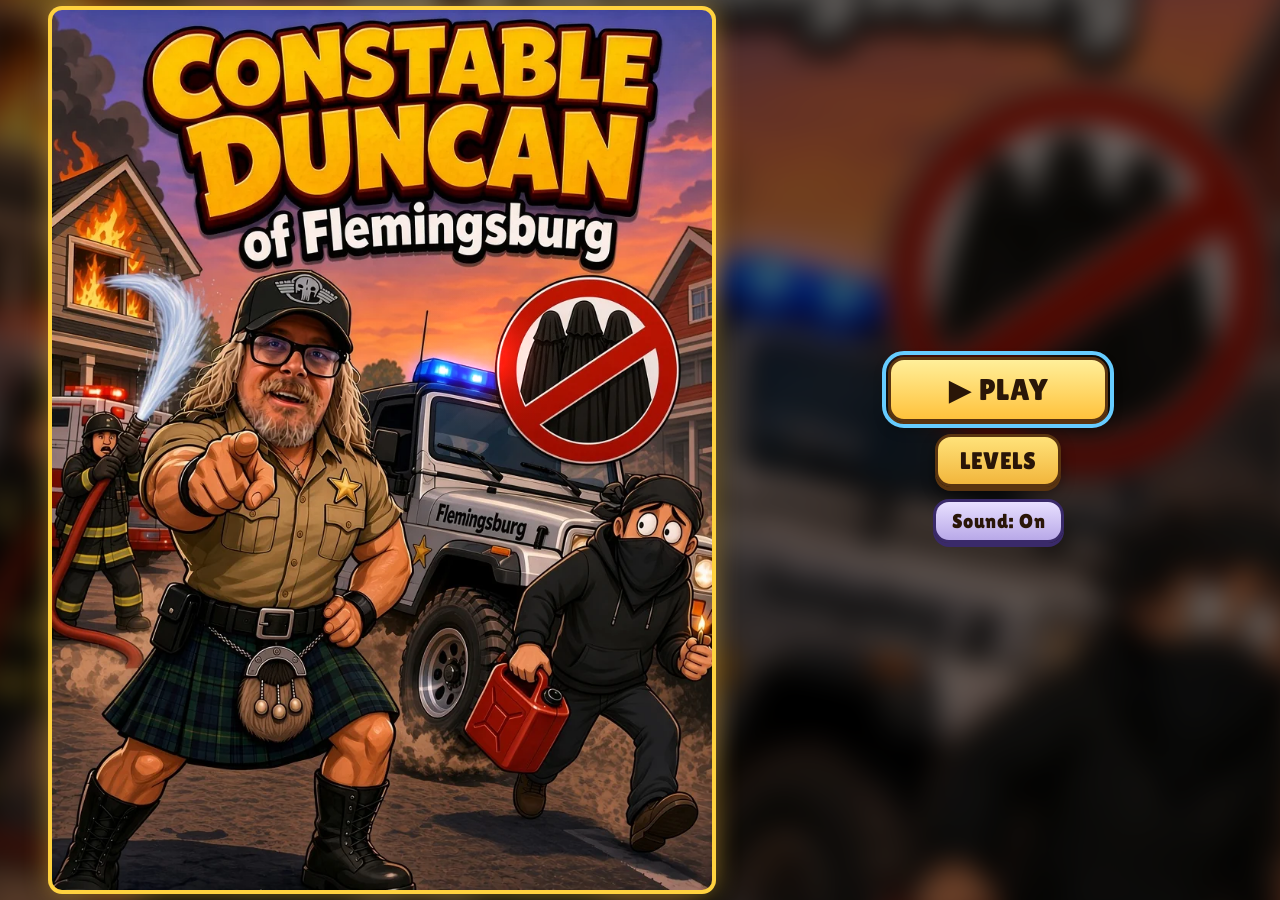
<file: index.html>
<!doctype html>
<html lang="en">
<head>
<meta charset="utf-8">
<meta name="viewport" content="width=device-width,initial-scale=1,viewport-fit=cover,user-scalable=no">
<title>Constable Duncan of Flemingsburg</title>
<meta name="theme-color" content="#2a1d3a">
<meta name="description" content="Constable Duncan keeps Flemingsburg safe from sneaky umbrellas, Antifa and commies! Bust crooks on foot, clear the road in the Jeep, fight fires, rescue flood victims by boat and more. Free to play!">
<meta property="og:title" content="Constable Duncan of Flemingsburg">
<meta property="og:description" content="Duncan keeps Flemingsburg safe from sneaky umbrellas, Antifa and commies! Bust crooks, clear the road in the Jeep and fight fires. Free to play!">
<meta property="og:image" content="https://ploug76.github.io/constable-duncan/share-v2.jpg">
<meta property="og:image:width" content="1200">
<meta property="og:image:height" content="630">
<meta property="og:url" content="https://ploug76.github.io/constable-duncan/">
<meta property="og:type" content="website">
<meta name="twitter:card" content="summary_large_image">
<meta name="twitter:title" content="Constable Duncan of Flemingsburg">
<meta name="twitter:description" content="Duncan keeps Flemingsburg safe from sneaky umbrellas, Antifa and commies! Free to play!">
<meta name="twitter:image" content="https://ploug76.github.io/constable-duncan/share-v2.jpg">
<link rel="manifest" href="manifest.json">
<link rel="icon" href="icon-192.png">
<link rel="apple-touch-icon" href="icon-192.png">
<link rel="stylesheet" href="style.css?v=3">
</head>
<body>
<canvas id="cv"></canvas>
<div id="pad" hidden><div id="swipeHint">SWIPE &amp; HOLD ANYWHERE TO MOVE<br>SWIPE UP TO JUMP</div><button id="bJump" class="big" type="button" aria-label="Jump">JUMP</button><button id="bAct" class="big" type="button" aria-label="Action">ACTION</button></div>
<div id="ui">
 <div id="loading"><div class="ldT">Constable Duncan<span>of Flemingsburg</span></div><div class="ldBar"><i id="ldFill"></i></div></div>
 <section id="title" class="screen" hidden>
  <div id="titleBtns">
   <button id="bPlay" class="big">&#9654; PLAY</button>
   <button id="bLevels">LEVELS</button>
   <button id="bSound" class="small">Sound: On</button>
  </div>
 </section>
 <section id="levels" class="screen" hidden>
  <div class="lvHead"><button id="bLvBack" class="small">&#8592; Back</button><h2>Levels</h2></div>
  <div id="lvList"></div>
 </section>
 <section id="story" class="screen" hidden>
  <div id="storyBox">
   <div class="stTop"><img id="portrait" alt=""><div id="spk"></div></div>
   <div id="txt"></div>
   <div class="row"><button id="bSkip" class="skip">Skip &#9193;</button><button id="bNext">Next &#9654;</button></div>
  </div>
 </section>
 <section id="howto" class="screen card" hidden>
  <div class="cardIn"><div id="htNum"></div><h2 id="htTitle"></h2><p id="htText"></p><div id="htKeys"></div><button id="bStart" class="big">&#9654; START</button></div>
 </section>
 <div id="hud" hidden><span id="hudLv"></span><span id="hudInfo"></span><button id="bPause" aria-label="Pause">II</button></div>
 <section id="pause" class="screen card" hidden>
  <div class="cardIn"><h2>Paused</h2><button id="bResume" class="big">Resume</button><button id="bRestart">Restart level</button><button id="bSkipLv">Skip this level</button><button id="bPLevels">Levels</button><button id="bPSound" class="small">Sound: On</button></div>
 </section>
 <section id="result" class="screen card" hidden>
  <div class="cardIn"><h2 id="rsTitle"></h2><div id="rsStars"><i>&#9733;</i><i>&#9733;</i><i>&#9733;</i></div><p id="rsText"></p><button id="bContinue" class="big">Continue &#9654;</button><button id="bRetry">&#8635; Play again</button></div>
 </section>
 <div id="toast"></div>
</div>
<script src="js/duncan-sprites.js?v=1"></script>
<script src="js/game.js?v=11"></script>
<script>;(function(){/*swup v1: check for updates on every open*/if(window.__swup)return;window.__swup=1;var S=navigator.serviceWorker;if(!S||!/^https?:$/.test(location.protocol))return;var ARC=0,BUSY=0,had=!!S.controller,inp=0,K='swup:'+location.pathname;['pointerdown','keydown','touchstart','wheel'].forEach(function(t){addEventListener(t,function(){inp=1},{capture:true,passive:true})});function chk(){try{S.getRegistration().then(function(r){if(r)r.update().catch(function(){})},function(){})}catch(e){}}addEventListener('load',function(){setTimeout(chk,800)});document.addEventListener('visibilitychange',function(){if(document.visibilityState==='visible'){if(ARC)inp=0;chk()}});addEventListener('pageshow',function(e){if(e.persisted){if(ARC)inp=0;chk()}});function pill(){if(document.getElementById('swupPill'))return;var b=document.createElement('button');b.id='swupPill';b.type='button';b.textContent='Update ready \u2013 tap to refresh';b.style.cssText='position:fixed;left:50%;top:calc(env(safe-area-inset-top,0px) + 8px);transform:translateX(-50%);z-index:2147483647;padding:8px 14px;border:0;border-radius:999px;background:#ffd23f;color:#111;font:600 14px system-ui,sans-serif;box-shadow:0 2px 10px rgba(0,0,0,.45);cursor:pointer';b.addEventListener('click',function(){location.reload()});(document.body||document.documentElement).appendChild(b)}S.addEventListener('controllerchange',function(){if(!had){had=true;return}var n=Date.now(),l=0,busy=false;try{l=+sessionStorage.getItem(K)||0}catch(e){}try{busy=!!(BUSY&&BUSY())}catch(e){}if(inp||busy||n-l<15000||document.visibilityState!=='visible'){pill();return}try{sessionStorage.setItem(K,String(n))}catch(e){}location.reload()})})();if('serviceWorker' in navigator&&location.protocol.startsWith('http'))navigator.serviceWorker.register('sw.js',{updateViaCache:'none'});</script>
</body>
</html>
</file>
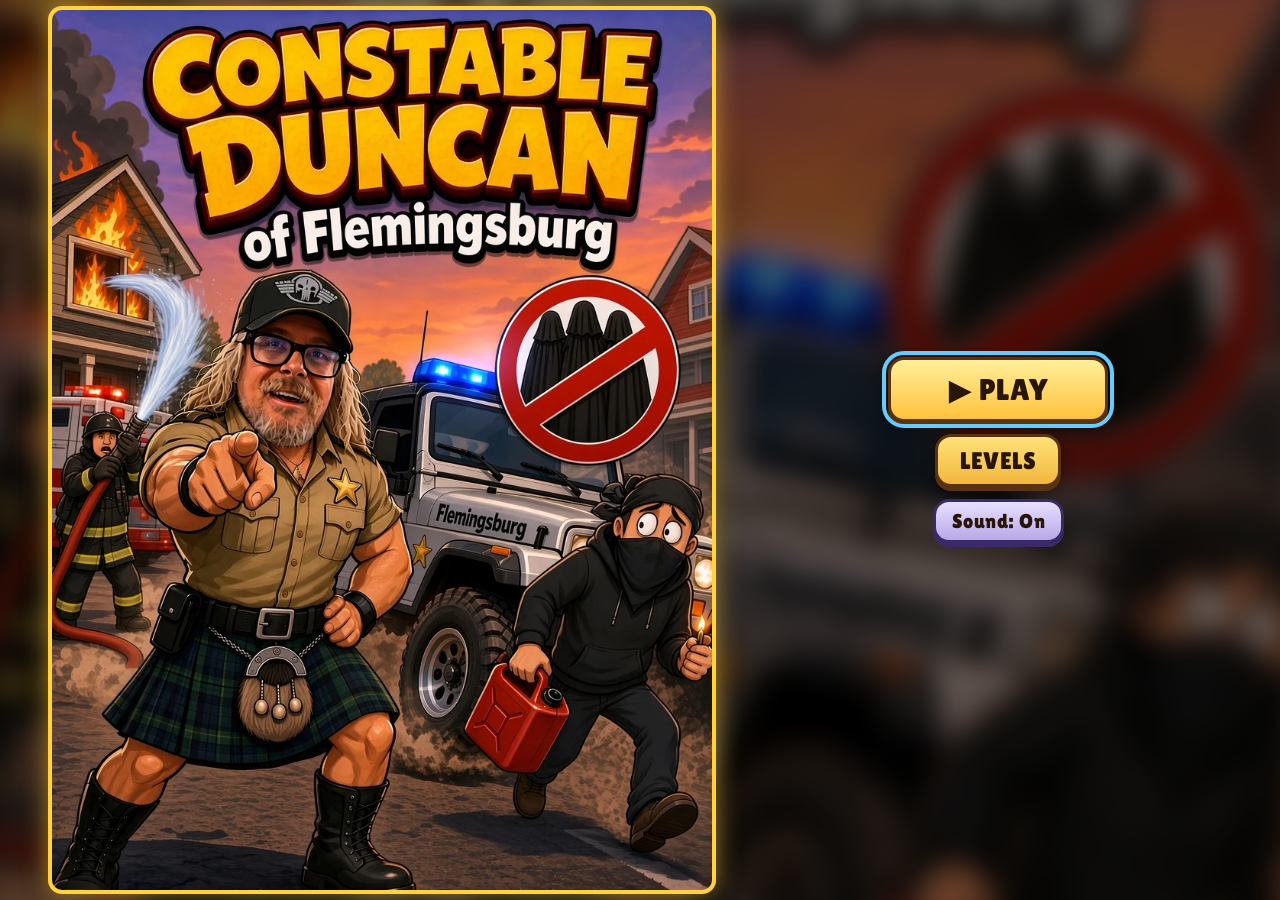
<file: crossover/index.html>
<!doctype html>
<html lang="en">
<head>
<meta charset="utf-8">
<meta name="viewport" content="width=device-width,initial-scale=1,viewport-fit=cover,user-scalable=no">
<title>Hope &amp; Constable Duncan</title>
<meta name="theme-color" content="#2a1d3a">
<meta name="description" content="Hope and Constable Duncan. The same Flemingsburg game, with Hope along for the story.">
<link rel="icon" href="../icon-192.png">
<link rel="stylesheet" href="crossover.css">
</head>
<body>
<canvas id="cv"></canvas>
<div id="pad" hidden><div id="swipeHint">SWIPE &amp; HOLD ANYWHERE TO MOVE<br>SWIPE UP TO JUMP</div><button id="bJump" class="big" type="button" aria-label="Jump">JUMP</button><button id="bAct" class="big" type="button" aria-label="Action">ACTION</button></div>
<div id="ui">
 <div id="loading"><div class="ldT">Hope &amp; Constable Duncan<span>of Flemingsburg</span></div><div class="ldBar"><i id="ldFill"></i></div></div>
 <section id="title" class="screen" hidden>
  <div id="titleBtns">
   <button id="bPlay" class="big">&#9654; PLAY</button>
   <button id="bLevels">LEVELS</button>
   <button id="bSound" class="small">Sound: On</button>
  </div>
 </section>
 <section id="levels" class="screen" hidden>
  <div class="lvHead"><button id="bLvBack" class="small">&#8592; Back</button><h2>Levels</h2></div>
  <div id="lvList"></div>
 </section>
 <section id="story" class="screen" hidden>
  <div id="storyBox">
   <div class="stTop"><img id="portrait" alt=""><div id="spk"></div></div>
   <div id="txt"></div>
   <div class="row"><button id="bSkip" class="skip">Skip &#9193;</button><button id="bNext">Next &#9654;</button></div>
  </div>
 </section>
 <section id="howto" class="screen card" hidden>
  <div class="cardIn"><div id="htNum"></div><h2 id="htTitle"></h2><p id="htText"></p><div id="htKeys"></div><button id="bStart" class="big">&#9654; START</button></div>
 </section>
 <div id="hud" hidden><span id="hudLv"></span><span id="hudInfo"></span><button id="bSwap" type="button" aria-label="Switch character">SWAP</button><button id="bPause" aria-label="Pause">II</button></div>
 <section id="pause" class="screen card" hidden>
  <div class="cardIn"><h2>Paused</h2><button id="bResume" class="big">Resume</button><button id="bSwitch" type="button">Switch character</button><button id="bRestart">Restart level</button><button id="bSkipLv">Skip this level</button><button id="bPLevels">Levels</button><button id="bPSound" class="small">Sound: On</button></div>
 </section>
 <section id="result" class="screen card" hidden>
  <div class="cardIn"><h2 id="rsTitle"></h2><div id="rsStars"><i>&#9733;</i><i>&#9733;</i><i>&#9733;</i></div><p id="rsText"></p><button id="bContinue" class="big">Continue &#9654;</button><button id="bRetry">&#8635; Play again</button></div>
 </section>
 <div id="toast"></div>
</div>
<script type="module" src="game.js"></script>
</body>
</html>
</file>
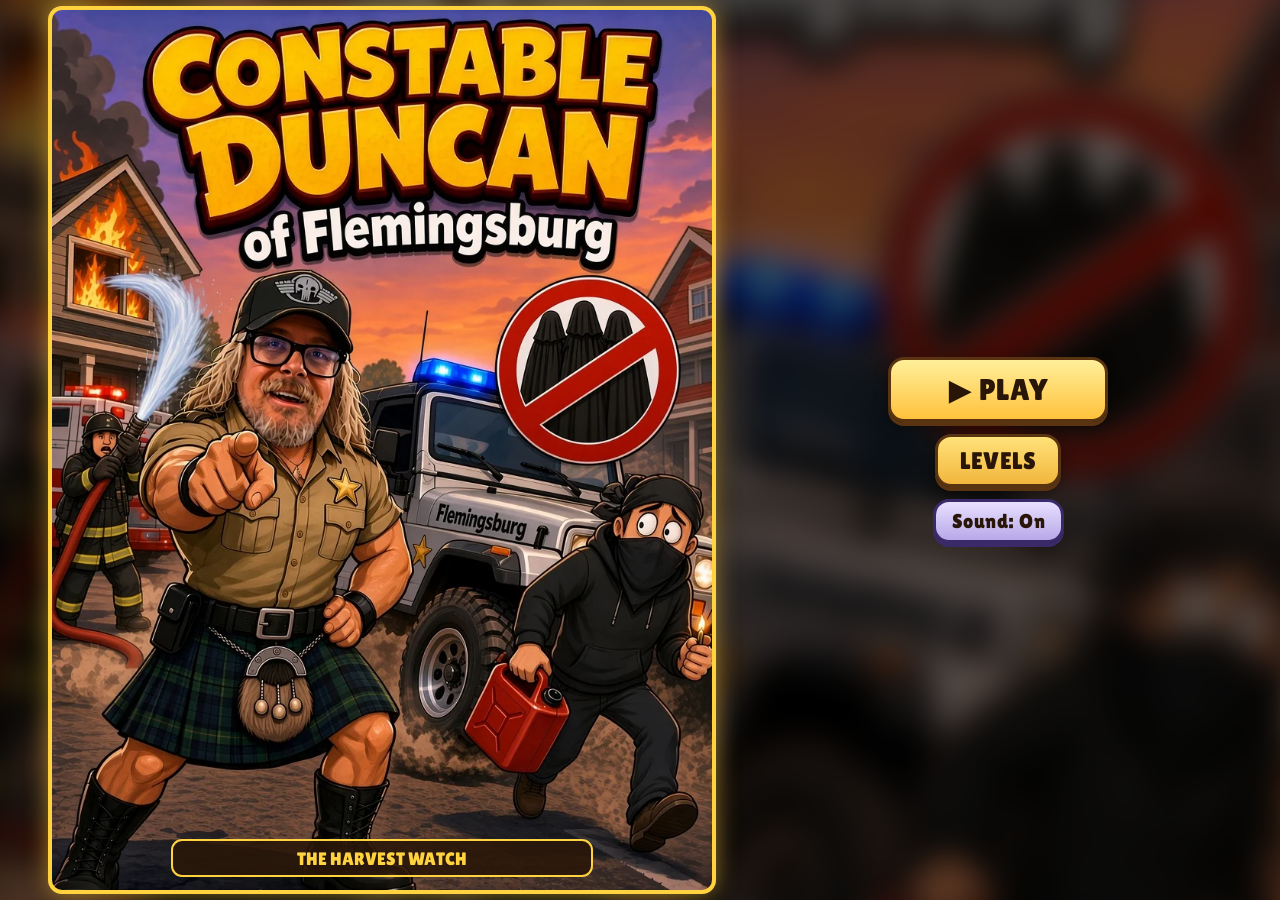
<file: harvest-watch/index.html>
<!doctype html>
<html lang="en">
<head>
<meta charset="utf-8">
<meta name="viewport" content="width=device-width,initial-scale=1,viewport-fit=cover,user-scalable=no">
<title>Constable Duncan: The Harvest Watch</title>
<meta name="theme-color" content="#2a1d3a">
<meta name="description" content="Constable Duncan: The Harvest Watch. Carry the loaves, shoo the crows, bring the lambs home, ring the supper bell, and set the table. Free to play.">
<meta property="og:title" content="Constable Duncan: The Harvest Watch">
<meta property="og:description" content="A new case for Constable Duncan. Loaves, lambs, the supper bell, and the harvest table.">
<link rel="manifest" href="manifest.json">
<link rel="icon" href="../icon-192.png">
<link rel="apple-touch-icon" href="../icon-192.png">
<link rel="stylesheet" href="style.css?v=1">
</head>
<body>
<canvas id="cv"></canvas>
<div id="pad" hidden><div id="swipeHint">SWIPE &amp; HOLD ANYWHERE TO MOVE<br>SWIPE UP TO JUMP</div><button id="bJump" class="big" type="button" aria-label="Jump">JUMP</button><button id="bAct" class="big" type="button" aria-label="Action">ACTION</button></div>
<div id="ui">
 <div id="loading"><div class="ldT">Constable Duncan<span>The Harvest Watch</span></div><div class="ldBar"><i id="ldFill"></i></div></div>
 <section id="title" class="screen" hidden>
  <div id="titleBtns">
   <button id="bPlay" class="big">&#9654; PLAY</button>
   <button id="bLevels">LEVELS</button>
   <button id="bSound" class="small">Sound: On</button>
   <p id="bestLine" hidden></p>
  </div>
 </section>
 <section id="levels" class="screen" hidden>
  <div class="lvHead"><button id="bLvBack" class="small">&#8592; Back</button><h2>Levels</h2></div>
  <div id="lvList"></div>
 </section>
 <section id="story" class="screen" hidden>
  <div id="storyBox">
   <div class="stTop"><img id="portrait" alt=""><div id="spk"></div></div>
   <div id="txt"></div>
   <div class="row"><button id="bSkip" class="skip">Skip &#9193;</button><button id="bNext">Next &#9654;</button></div>
  </div>
 </section>
 <section id="howto" class="screen card" hidden>
  <div class="cardIn"><div id="htNum"></div><h2 id="htTitle"></h2><p id="htText"></p><div id="htKeys"></div><button id="bStart" class="big">&#9654; START</button></div>
 </section>
 <div id="hud" hidden><span id="hudLv"></span><span id="hudInfo"></span><button id="bPause" aria-label="Pause">II</button></div>
 <section id="pause" class="screen card" hidden>
  <div class="cardIn"><h2>Paused</h2><button id="bResume" class="big">Resume</button><button id="bRestart">Restart level</button><button id="bSkipLv">Skip this level</button><button id="bPLevels">Levels</button><button id="bPSound" class="small">Sound: On</button></div>
 </section>
 <section id="result" class="screen card" hidden>
  <div class="cardIn"><h2 id="rsTitle"></h2><div id="rsStars"><i>&#9733;</i><i>&#9733;</i><i>&#9733;</i></div><p id="rsText"></p><ol id="rsBoard" hidden></ol><button id="bContinue" class="big">Continue &#9654;</button><button id="bRetry">&#8635; Play again</button></div>
 </section>
 <div id="toast"></div>
</div>
<script src="js/logic.js?v=1"></script>
<script src="js/game.js?v=1"></script>
<script>;(function(){if(window.__swup)return;window.__swup=1;var S=navigator.serviceWorker;if(!S||!/^https?:$/.test(location.protocol))return;var ARC=0,BUSY=0,had=!!S.controller,inp=0,K='swup:'+location.pathname;['pointerdown','keydown','touchstart','wheel'].forEach(function(t){addEventListener(t,function(){inp=1},{capture:true,passive:true})});function chk(){try{S.getRegistration().then(function(r){if(r)r.update().catch(function(){})},function(){})}catch(e){}}addEventListener('load',function(){setTimeout(chk,800)});document.addEventListener('visibilitychange',function(){if(document.visibilityState==='visible'){if(ARC)inp=0;chk()}});addEventListener('pageshow',function(e){if(e.persisted){if(ARC)inp=0;chk()}});function pill(){if(document.getElementById('swupPill'))return;var b=document.createElement('button');b.id='swupPill';b.type='button';b.textContent='Update ready \u2013 tap to refresh';b.style.cssText='position:fixed;left:50%;top:calc(env(safe-area-inset-top,0px) + 8px);transform:translateX(-50%);z-index:2147483647;padding:8px 14px;border:0;border-radius:999px;background:#ffd23f;color:#111;font:600 14px system-ui,sans-serif;box-shadow:0 2px 10px rgba(0,0,0,.45);cursor:pointer';b.addEventListener('click',function(){location.reload()});(document.body||document.documentElement).appendChild(b)}S.addEventListener('controllerchange',function(){if(!had){had=true;return}var n=Date.now(),l=0,busy=false;try{l=+sessionStorage.getItem(K)||0}catch(e){}try{busy=!!(BUSY&&BUSY())}catch(e){}if(inp||busy||n-l<15000||document.visibilityState!=='visible'){pill();return}try{sessionStorage.setItem(K,String(n))}catch(e){}location.reload()})})();if('serviceWorker' in navigator&&location.protocol.startsWith('http'))navigator.serviceWorker.register('sw.js',{updateViaCache:'none'});</script>
</body>
</html>
</file>
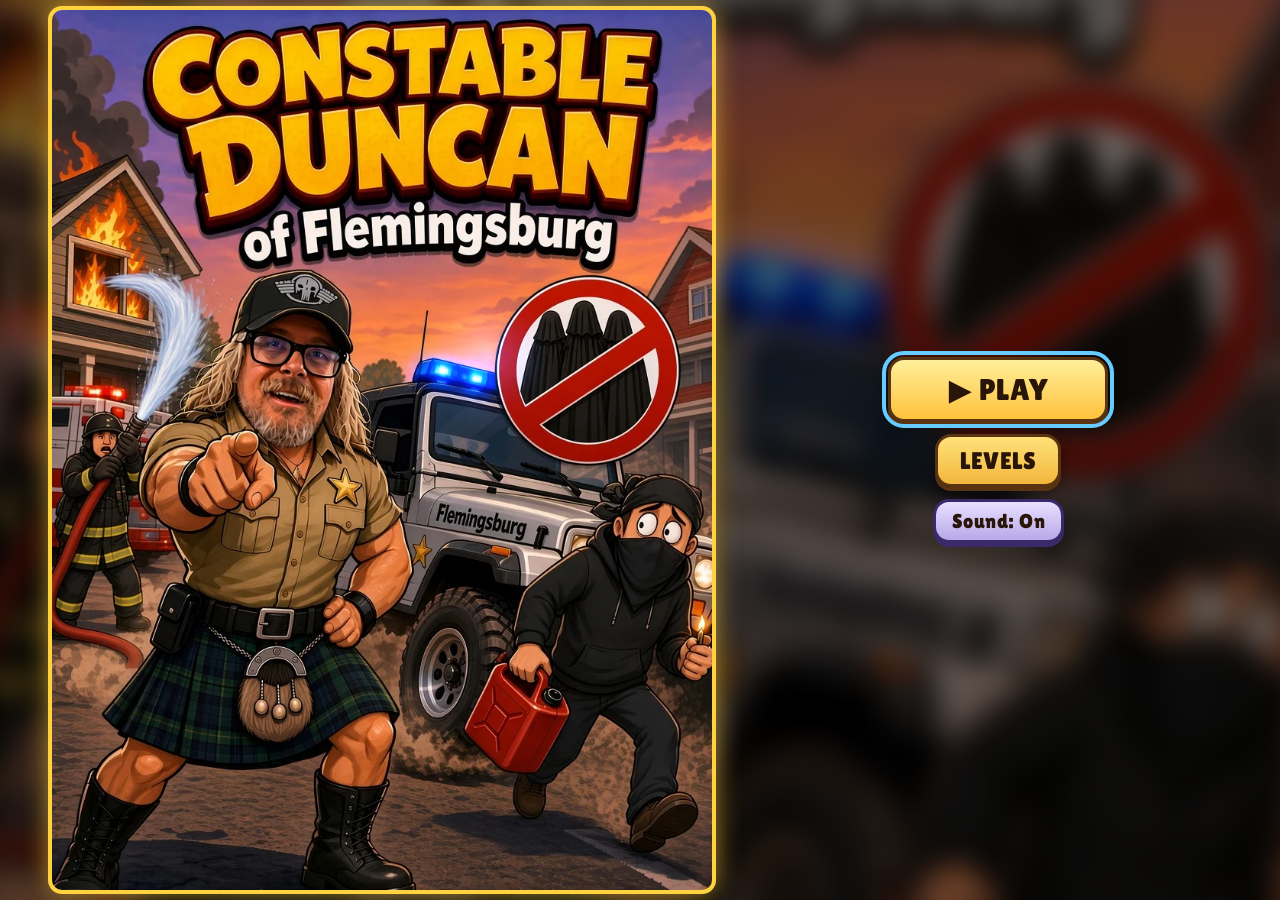
<file: hopes-angels/index.html>
<!doctype html>
<html lang="en">
<head>
<meta charset="utf-8">
<meta name="viewport" content="width=device-width,initial-scale=1,viewport-fit=cover,user-scalable=no">
<title>Constable Duncan &amp; Hope's Angels</title>
<meta name="theme-color" content="#2a1d3a">
<meta name="description" content="Constable Duncan and Hope's angels light the lane through Flemingsburg. Swap heroes. Each angel has her own gift.">
<link rel="icon" href="../icon-192.png">
<link rel="apple-touch-icon" href="../icon-192.png">
<link rel="stylesheet" href="style.css">
</head>
<body>
<canvas id="cv"></canvas>
<div id="pad" hidden><div id="swipeHint">SWIPE &amp; HOLD ANYWHERE TO MOVE<br>SWIPE UP TO JUMP</div><button id="bJump" class="big" type="button" aria-label="Jump">JUMP</button><button id="bAct" class="big" type="button" aria-label="Power">ACTION</button></div>
<div id="ui">
 <div id="loading"><div class="ldT">Constable Duncan<span>&amp; Hope's Angels</span></div><div class="ldBar"><i id="ldFill"></i></div></div>
 <section id="title" class="screen" hidden>
  <div id="titleBtns">
   <button id="bPlay" class="big">&#9654; PLAY</button>
   <button id="bLevels">LEVELS</button>
   <button id="bSound" class="small">Sound: On</button>
  </div>
 </section>
 <section id="levels" class="screen" hidden>
  <div class="lvHead"><button id="bLvBack" class="small">&#8592; Back</button><h2>Levels</h2></div>
  <div id="lvList"></div>
 </section>
 <section id="story" class="screen" hidden>
  <div id="storyBox">
   <div class="stTop"><img id="portrait" alt=""><div id="spk"></div></div>
   <div id="txt"></div>
   <div class="row"><button id="bSkip" class="skip">Skip &#9193;</button><button id="bNext">Next &#9654;</button></div>
  </div>
 </section>
 <section id="howto" class="screen card" hidden>
  <div class="cardIn"><div id="htNum"></div><h2 id="htTitle"></h2><p id="htText"></p><div id="htKeys"></div><button id="bStart" class="big">&#9654; START</button></div>
 </section>
 <div id="hud" hidden><span id="hudLv"></span><button id="bSwap" type="button" aria-label="Swap hero">SWAP</button><span id="hudInfo"></span><button id="bPause" aria-label="Pause">II</button></div>
 <section id="pause" class="screen card" hidden>
  <div class="cardIn"><h2>Paused</h2><button id="bResume" class="big">Resume</button><button id="bRestart">Restart level</button><button id="bSkipLv">Skip this level</button><button id="bPLevels">Levels</button><button id="bPSound" class="small">Sound: On</button></div>
 </section>
 <section id="result" class="screen card" hidden>
  <div class="cardIn"><h2 id="rsTitle"></h2><div id="rsStars"><i>&#9733;</i><i>&#9733;</i><i>&#9733;</i></div><p id="rsText"></p><button id="bContinue" class="big">Continue &#9654;</button><button id="bRetry">&#8635; Play again</button></div>
 </section>
 <div id="toast"></div>
</div>
<script src="js/game.js?v=2"></script>
</body>
</html>
</file>
<file: style.css>
@font-face{font-family:Lilita;src:url(fonts/lilita.woff2) format('woff2');font-display:swap}
*{box-sizing:border-box;-webkit-tap-highlight-color:transparent}
html,body{margin:0;height:100%;overflow:hidden;background:#1b1226;color:#fff;font-family:Lilita,system-ui,sans-serif;touch-action:none;user-select:none;-webkit-user-select:none;overscroll-behavior:none}
#cv{position:fixed;left:0;top:0;width:100vw;height:100vh;display:block}
#ui{position:fixed;inset:0;pointer-events:none}
#ui>*{pointer-events:auto}
#ui [hidden]{display:none!important}
button{font-family:Lilita,system-ui,sans-serif;font-size:24px;color:#2a1608;background:linear-gradient(#ffe27a,#f2b63c);border:3px solid #5a3410;border-radius:16px;padding:10px 22px;min-height:52px;box-shadow:0 4px 0 #5a3410,0 6px 14px rgba(0,0,0,.4);cursor:pointer;letter-spacing:.5px}
button:active{transform:translateY(3px);box-shadow:0 1px 0 #5a3410}
button:focus-visible{outline:4px solid #6cf;outline-offset:2px}
button.big{font-size:30px;padding:12px 30px;background:linear-gradient(#ffef9a,#ffc23c)}
button.small{font-size:20px;min-height:44px;padding:6px 16px;background:linear-gradient(#e8e0ff,#b8a8e8);border-color:#3a2a6a;box-shadow:0 4px 0 #3a2a6a}
button.skip{background:linear-gradient(#ff8a7a,#e0453a);color:#fff;border-color:#6a1410;box-shadow:0 4px 0 #6a1410;text-shadow:0 2px 0 #6a1410}
.screen{position:fixed;inset:0}
#loading{position:fixed;inset:0;display:flex;flex-direction:column;align-items:center;justify-content:center;gap:18px;background:#1b1226}
.ldT{font-size:34px;color:#ffd23f;text-align:center;text-shadow:0 3px 0 #6a3a10}
.ldT span{display:block;font-size:22px;color:#fff}
.ldBar{width:240px;height:14px;border-radius:8px;background:#3a2a4a;overflow:hidden}
.ldBar i{display:block;height:100%;width:0;background:linear-gradient(90deg,#ffd23f,#ff7a3a)}
#title{pointer-events:none}
#titleBtns{position:fixed;pointer-events:auto;display:flex;flex-direction:column;align-items:center;gap:12px}
body.port #titleBtns{left:0;right:0;bottom:calc(env(safe-area-inset-bottom,0px) + 26px)}
body.land #titleBtns{right:calc(env(safe-area-inset-right,0px) + 4%);top:50%;transform:translateY(-50%);width:36%}
#titleBtns button.big{min-width:220px}
#levels{background:rgba(20,12,30,.86);display:flex;flex-direction:column;padding:calc(env(safe-area-inset-top,0px) + 10px) 12px 12px;overflow-y:auto}
.lvHead{display:flex;align-items:center;gap:14px;margin-bottom:10px}
.lvHead h2{margin:0;font-size:32px;color:#ffd23f;text-shadow:0 3px 0 #6a3a10;font-weight:400}
#lvList{display:grid;grid-template-columns:repeat(auto-fill,minmax(180px,1fr));gap:10px}
#lvList button{font-size:20px;text-align:left;padding:8px 12px;min-height:64px;line-height:1.15;background:linear-gradient(#fff4d0,#f0c870)}
#lvList button small{display:block;font-size:16px;color:#7a4a10}
#lvList button .st{color:#c88a00;font-size:18px}
#storyBox{position:fixed;left:50%;transform:translateX(-50%);width:min(94vw,640px);background:rgba(25,15,35,.92);border:3px solid #ffd23f;border-radius:18px;padding:12px 14px;box-shadow:0 8px 30px rgba(0,0,0,.6)}
body.port #storyBox{bottom:calc(env(safe-area-inset-bottom,0px) + 16px)}
body.land #storyBox{bottom:10px;width:min(70vw,640px)}
.stTop{display:flex;align-items:center;gap:10px}
#portrait{width:58px;height:58px;border-radius:50%;border:3px solid #ffd23f;object-fit:cover;background:#222}
#spk{font-size:24px;color:#ffd23f}
#txt{font-family:system-ui,sans-serif;font-weight:700;font-size:20px;line-height:1.3;margin:8px 2px 10px;min-height:52px}
.row{display:flex;justify-content:space-between;gap:10px}
.card{display:flex;align-items:center;justify-content:center;background:rgba(15,8,25,.55)}
.cardIn{width:min(92vw,520px);max-height:94vh;overflow-y:auto;background:linear-gradient(#3a2850,#22162e);border:3px solid #ffd23f;border-radius:20px;padding:14px 16px;text-align:center;display:flex;flex-direction:column;align-items:center;gap:10px;box-shadow:0 10px 40px rgba(0,0,0,.6)}
.cardIn h2{margin:0;font-size:30px;color:#ffd23f;font-weight:400;text-shadow:0 3px 0 #6a3a10;line-height:1.1}
.cardIn p{margin:0;font-family:system-ui,sans-serif;font-weight:700;font-size:19px;line-height:1.3}
#htNum{font-size:18px;color:#d8c8ff}
#htKeys{display:flex;flex-direction:column;gap:5px;font-family:system-ui,sans-serif;font-size:16px;font-weight:600;color:#e8e0ff;text-align:left}
#htKeys b{color:#ffd23f}
body.land .cardIn{gap:6px;padding:10px 14px}
body.land .cardIn h2{font-size:26px}
body.land .cardIn p{font-size:17px}
body.land #htKeys{font-size:15px}
#hud{position:fixed;left:0;right:0;top:0;padding:calc(env(safe-area-inset-top,0px) + 6px) 10px 0;display:flex;align-items:center;gap:10px;pointer-events:none;text-shadow:0 2px 0 #000,0 0 6px #000}
#hud span{font-size:22px}
#hudLv{color:#ffd23f}
#hudInfo{flex:1;text-align:right}
#bPause{pointer-events:auto;min-height:44px;width:48px;padding:0;font-size:22px}
#rsStars{font-size:44px;letter-spacing:6px}
#rsStars i{font-style:normal;color:#4a3a5a}
#rsStars i.on{color:#ffd23f;text-shadow:0 0 12px #ffb000}
#toast{position:fixed;left:50%;top:22%;transform:translate(-50%,-50%);font-size:34px;color:#ffd23f;text-shadow:0 3px 0 #6a1a10,0 0 10px #000;pointer-events:none;opacity:0;transition:opacity .25s;white-space:nowrap}
#toast.on{opacity:1}
/* touch pad: copied from Jimothy Timothy and the Hair Mob / Kelly's Giraffe Getaway Vol 2 */
#pad{position:fixed;left:0;right:0;z-index:4;touch-action:none;pointer-events:none}
#pad[hidden]{display:none}
body.padmode #pad{pointer-events:auto;background:radial-gradient(ellipse at 50% 0%,rgba(255,210,63,.14),transparent 70%),linear-gradient(#2a1d3a,#140c1e);border-top:3px solid #ffd23f}
#pad .big{font-weight:900;border-color:#fff;position:absolute;pointer-events:auto;border-radius:50%;font:20px Lilita,system-ui,sans-serif;letter-spacing:1px;color:#fff;border:3px solid #ffffffbb;text-shadow:-2px -2px 0 #000,2px -2px 0 #000,-2px 2px 0 #000,2px 2px 0 #000,0 2px 0 #000,0 -2px 0 #000,2px 0 0 #000,-2px 0 0 #000;touch-action:none;opacity:.92;padding:0;min-height:0;display:flex;align-items:center;justify-content:center;line-height:1}
#bAct{background:radial-gradient(circle at 35% 30%,#d8ffd0,#38b040 55%,#0a5a12);box-shadow:0 0 18px #50d06099,inset 0 -6px 12px #0006;font-size:18px!important}
#bJump{background:radial-gradient(circle at 35% 30%,#ffe0b0,#ff8a1a 55%,#a03a00);box-shadow:0 0 22px #ff9a3a99,inset 0 -6px 12px #0006;font-size:25px!important}
#pad .big.on{transform:scale(.92);filter:brightness(1.3)}
#pad .big.dim{opacity:.35;filter:grayscale(.8)}
body.land #pad .big{opacity:.8}
#swipeHint{position:absolute;font:15px Lilita,system-ui,sans-serif;letter-spacing:1px;color:#ffe8c0cc;text-shadow:0 1px 3px #000;line-height:1.5;pointer-events:none}
</file>
<file: crossover/crossover.css>
@font-face{font-family:Lilita;src:url(../fonts/lilita.woff2) format('woff2');font-display:swap}
*{box-sizing:border-box;-webkit-tap-highlight-color:transparent}
html,body{margin:0;height:100%;overflow:hidden;background:#1b1226;color:#fff;font-family:Lilita,system-ui,sans-serif;touch-action:none;user-select:none;-webkit-user-select:none;overscroll-behavior:none}
#cv{position:fixed;left:0;top:0;width:100vw;height:100vh;display:block}
#ui{position:fixed;inset:0;pointer-events:none}
#ui>*{pointer-events:auto}
#ui [hidden]{display:none!important}
button{font-family:Lilita,system-ui,sans-serif;font-size:24px;color:#2a1608;background:linear-gradient(#ffe27a,#f2b63c);border:3px solid #5a3410;border-radius:16px;padding:10px 22px;min-height:52px;box-shadow:0 4px 0 #5a3410,0 6px 14px rgba(0,0,0,.4);cursor:pointer;letter-spacing:.5px}
button:active{transform:translateY(3px);box-shadow:0 1px 0 #5a3410}
button:focus-visible{outline:4px solid #6cf;outline-offset:2px}
button.big{font-size:30px;padding:12px 30px;background:linear-gradient(#ffef9a,#ffc23c)}
button.small{font-size:20px;min-height:44px;padding:6px 16px;background:linear-gradient(#e8e0ff,#b8a8e8);border-color:#3a2a6a;box-shadow:0 4px 0 #3a2a6a}
button.skip{background:linear-gradient(#ff8a7a,#e0453a);color:#fff;border-color:#6a1410;box-shadow:0 4px 0 #6a1410;text-shadow:0 2px 0 #6a1410}
.screen{position:fixed;inset:0}
#loading{position:fixed;inset:0;display:flex;flex-direction:column;align-items:center;justify-content:center;gap:18px;background:#1b1226}
.ldT{font-size:34px;color:#ffd23f;text-align:center;text-shadow:0 3px 0 #6a3a10}
.ldT span{display:block;font-size:22px;color:#fff}
.ldBar{width:240px;height:14px;border-radius:8px;background:#3a2a4a;overflow:hidden}
.ldBar i{display:block;height:100%;width:0;background:linear-gradient(90deg,#ffd23f,#ff7a3a)}
#title{pointer-events:none}
#titleBtns{position:fixed;pointer-events:auto;display:flex;flex-direction:column;align-items:center;gap:12px}
body.port #titleBtns{left:0;right:0;bottom:calc(env(safe-area-inset-bottom,0px) + 26px)}
body.land #titleBtns{right:calc(env(safe-area-inset-right,0px) + 4%);top:50%;transform:translateY(-50%);width:36%}
#titleBtns button.big{min-width:220px}
#levels{background:rgba(20,12,30,.86);display:flex;flex-direction:column;padding:calc(env(safe-area-inset-top,0px) + 10px) 12px 12px;overflow-y:auto}
.lvHead{display:flex;align-items:center;gap:14px;margin-bottom:10px}
.lvHead h2{margin:0;font-size:32px;color:#ffd23f;text-shadow:0 3px 0 #6a3a10;font-weight:400}
#lvList{display:grid;grid-template-columns:repeat(auto-fill,minmax(180px,1fr));gap:10px}
#lvList button{font-size:20px;text-align:left;padding:8px 12px;min-height:64px;line-height:1.15;background:linear-gradient(#fff4d0,#f0c870)}
#lvList button small{display:block;font-size:16px;color:#7a4a10}
#lvList button .st{color:#c88a00;font-size:18px}
#storyBox{position:fixed;left:50%;transform:translateX(-50%);width:min(94vw,640px);background:rgba(25,15,35,.92);border:3px solid #ffd23f;border-radius:18px;padding:12px 14px;box-shadow:0 8px 30px rgba(0,0,0,.6)}
body.port #storyBox{bottom:calc(env(safe-area-inset-bottom,0px) + 16px)}
body.land #storyBox{bottom:10px;width:min(70vw,640px)}
.stTop{display:flex;align-items:center;gap:10px}
#portrait{width:58px;height:58px;border-radius:50%;border:3px solid #ffd23f;object-fit:cover;background:#222}
#spk{font-size:24px;color:#ffd23f}
#txt{font-family:system-ui,sans-serif;font-weight:700;font-size:20px;line-height:1.3;margin:8px 2px 10px;min-height:52px}
.row{display:flex;justify-content:space-between;gap:10px}
.card{display:flex;align-items:center;justify-content:center;background:rgba(15,8,25,.55)}
.cardIn{width:min(92vw,520px);max-height:94vh;overflow-y:auto;background:linear-gradient(#3a2850,#22162e);border:3px solid #ffd23f;border-radius:20px;padding:14px 16px;text-align:center;display:flex;flex-direction:column;align-items:center;gap:10px;box-shadow:0 10px 40px rgba(0,0,0,.6)}
.cardIn h2{margin:0;font-size:30px;color:#ffd23f;font-weight:400;text-shadow:0 3px 0 #6a3a10;line-height:1.1}
.cardIn p{margin:0;font-family:system-ui,sans-serif;font-weight:700;font-size:19px;line-height:1.3}
#htNum{font-size:18px;color:#d8c8ff}
#htKeys{display:flex;flex-direction:column;gap:5px;font-family:system-ui,sans-serif;font-size:16px;font-weight:600;color:#e8e0ff;text-align:left}
#htKeys b{color:#ffd23f}
body.land .cardIn{gap:6px;padding:10px 14px}
body.land .cardIn h2{font-size:26px}
body.land .cardIn p{font-size:17px}
body.land #htKeys{font-size:15px}
#hud{position:fixed;left:0;right:0;top:0;padding:calc(env(safe-area-inset-top,0px) + 6px) 10px 0;display:flex;align-items:center;gap:8px;pointer-events:none;text-shadow:0 2px 0 #000,0 0 6px #000;flex-wrap:nowrap}
#hud span{font-size:18px}
#hudInfo{white-space:nowrap}
#hudLv{color:#ffd23f}
#hudInfo{flex:1;text-align:right}
#bPause{pointer-events:auto;min-height:44px;width:48px;padding:0;font-size:22px}
#bSwap{pointer-events:auto;min-height:44px;padding:0 8px;font-size:15px;background:linear-gradient(#e8e0ff,#b8a8e8);border-color:#3a2a6a;box-shadow:0 4px 0 #3a2a6a}
#rsStars{font-size:44px;letter-spacing:6px}
#rsStars i{font-style:normal;color:#4a3a5a}
#rsStars i.on{color:#ffd23f;text-shadow:0 0 12px #ffb000}
#toast{position:fixed;left:50%;top:22%;transform:translate(-50%,-50%);font-size:34px;color:#ffd23f;text-shadow:0 3px 0 #6a1a10,0 0 10px #000;pointer-events:none;opacity:0;transition:opacity .25s;white-space:nowrap}
#toast.on{opacity:1}
/* touch pad: copied from Jimothy Timothy and the Hair Mob / Kelly's Giraffe Getaway Vol 2 */
#pad{position:fixed;left:0;right:0;z-index:4;touch-action:none;pointer-events:none}
#pad[hidden]{display:none}
body.padmode #pad{pointer-events:auto;background:radial-gradient(ellipse at 50% 0%,rgba(255,210,63,.14),transparent 70%),linear-gradient(#2a1d3a,#140c1e);border-top:3px solid #ffd23f}
#pad .big{font-weight:900;border-color:#fff;position:absolute;pointer-events:auto;border-radius:50%;font:20px Lilita,system-ui,sans-serif;letter-spacing:1px;color:#fff;border:3px solid #ffffffbb;text-shadow:-2px -2px 0 #000,2px -2px 0 #000,-2px 2px 0 #000,2px 2px 0 #000,0 2px 0 #000,0 -2px 0 #000,2px 0 0 #000,-2px 0 0 #000;touch-action:none;opacity:.92;padding:0;min-height:0;display:flex;align-items:center;justify-content:center;line-height:1}
#bAct{background:radial-gradient(circle at 35% 30%,#d8ffd0,#38b040 55%,#0a5a12);box-shadow:0 0 18px #50d06099,inset 0 -6px 12px #0006;font-size:18px!important}
#bJump{background:radial-gradient(circle at 35% 30%,#ffe0b0,#ff8a1a 55%,#a03a00);box-shadow:0 0 22px #ff9a3a99,inset 0 -6px 12px #0006;font-size:25px!important}
#pad .big.on{transform:scale(.92);filter:brightness(1.3)}
#pad .big.dim{opacity:.35;filter:grayscale(.8)}
body.land #pad .big{opacity:.8}
#swipeHint{position:absolute;font:15px Lilita,system-ui,sans-serif;letter-spacing:1px;color:#ffe8c0cc;text-shadow:0 1px 3px #000;line-height:1.5;pointer-events:none}
</file>
<file: harvest-watch/style.css>
@font-face{font-family:Lilita;src:url(../fonts/lilita.woff2) format('woff2');font-display:swap}
*{box-sizing:border-box;-webkit-tap-highlight-color:transparent}
html,body{margin:0;height:100%;overflow:hidden;background:#1b1226;color:#fff;font-family:Lilita,system-ui,sans-serif;touch-action:none;user-select:none;-webkit-user-select:none;overscroll-behavior:none}
#cv{position:fixed;left:0;top:0;width:100vw;height:100vh;display:block}
#ui{position:fixed;inset:0;pointer-events:none}
#ui>*{pointer-events:auto}
#ui [hidden]{display:none!important}
button{font-family:Lilita,system-ui,sans-serif;font-size:24px;color:#2a1608;background:linear-gradient(#ffe27a,#f2b63c);border:3px solid #5a3410;border-radius:16px;padding:10px 22px;min-height:52px;box-shadow:0 4px 0 #5a3410,0 6px 14px rgba(0,0,0,.4);cursor:pointer;letter-spacing:.5px}
button:active{transform:translateY(3px);box-shadow:0 1px 0 #5a3410}
button:focus-visible{outline:4px solid #6cf;outline-offset:2px}
button.big{font-size:30px;padding:12px 30px;background:linear-gradient(#ffef9a,#ffc23c)}
button.small{font-size:20px;min-height:44px;padding:6px 16px;background:linear-gradient(#e8e0ff,#b8a8e8);border-color:#3a2a6a;box-shadow:0 4px 0 #3a2a6a}
button.skip{background:linear-gradient(#ff8a7a,#e0453a);color:#fff;border-color:#6a1410;box-shadow:0 4px 0 #6a1410;text-shadow:0 2px 0 #6a1410}
.screen{position:fixed;inset:0}
#loading{position:fixed;inset:0;display:flex;flex-direction:column;align-items:center;justify-content:center;gap:18px;background:#1b1226}
.ldT{font-size:34px;color:#ffd23f;text-align:center;text-shadow:0 3px 0 #6a3a10}
.ldT span{display:block;font-size:22px;color:#fff}
.ldBar{width:240px;height:14px;border-radius:8px;background:#3a2a4a;overflow:hidden}
.ldBar i{display:block;height:100%;width:0;background:linear-gradient(90deg,#ffd23f,#ff7a3a)}
#title{pointer-events:none}
#titleBtns{position:fixed;pointer-events:auto;display:flex;flex-direction:column;align-items:center;gap:12px}
body.port #titleBtns{left:0;right:0;bottom:calc(env(safe-area-inset-bottom,0px) + 26px)}
body.land #titleBtns{right:calc(env(safe-area-inset-right,0px) + 4%);top:50%;transform:translateY(-50%);width:36%}
#titleBtns button.big{min-width:220px}
#bestLine{margin:0;font-size:18px;color:#ffe7a0;text-shadow:0 2px 0 #4a2a08}
#levels{background:rgba(20,12,30,.86);display:flex;flex-direction:column;padding:calc(env(safe-area-inset-top,0px) + 10px) 12px 12px;overflow-y:auto}
.lvHead{display:flex;align-items:center;gap:14px;margin-bottom:10px}
.lvHead h2{margin:0;font-size:32px;color:#ffd23f;text-shadow:0 3px 0 #6a3a10;font-weight:400}
#lvList{display:grid;grid-template-columns:repeat(auto-fill,minmax(180px,1fr));gap:10px}
#lvList button{font-size:20px;text-align:left;padding:8px 12px;min-height:64px;line-height:1.15;background:linear-gradient(#fff4d0,#f0c870)}
#lvList button small{display:block;font-size:16px;color:#7a4a10}
#lvList button .st{color:#c88a00;font-size:18px}
#storyBox{position:fixed;left:50%;transform:translateX(-50%);width:min(94vw,640px);background:rgba(25,15,35,.92);border:3px solid #ffd23f;border-radius:18px;padding:12px 14px;box-shadow:0 8px 30px rgba(0,0,0,.6)}
body.port #storyBox{bottom:calc(env(safe-area-inset-bottom,0px) + 16px)}
body.land #storyBox{bottom:10px;width:min(70vw,640px)}
.stTop{display:flex;align-items:center;gap:10px}
#portrait{width:58px;height:58px;border-radius:50%;border:3px solid #ffd23f;object-fit:cover;background:#222}
#spk{font-size:24px;color:#ffd23f}
#txt{font-family:system-ui,sans-serif;font-weight:700;font-size:20px;line-height:1.3;margin:8px 2px 10px;min-height:52px}
.row{display:flex;justify-content:space-between;gap:10px}
.card{display:flex;align-items:center;justify-content:center;background:rgba(15,8,25,.55)}
.cardIn{width:min(92vw,520px);max-height:94vh;overflow-y:auto;background:linear-gradient(#3a2850,#22162e);border:3px solid #ffd23f;border-radius:20px;padding:14px 16px;text-align:center;display:flex;flex-direction:column;align-items:center;gap:10px;box-shadow:0 10px 40px rgba(0,0,0,.6)}
.cardIn h2{margin:0;font-size:30px;color:#ffd23f;font-weight:400;text-shadow:0 3px 0 #6a3a10;line-height:1.1}
.cardIn p{margin:0;font-family:system-ui,sans-serif;font-weight:700;font-size:19px;line-height:1.3}
#htNum{font-size:18px;color:#d8c8ff}
#htKeys{display:flex;flex-direction:column;gap:5px;font-family:system-ui,sans-serif;font-size:16px;font-weight:600;color:#e8e0ff;text-align:left}
#htKeys b{color:#ffd23f}
body.land .cardIn{gap:6px;padding:10px 14px}
body.land .cardIn h2{font-size:26px}
body.land .cardIn p{font-size:17px}
body.land #htKeys{font-size:15px}
#hud{position:fixed;left:0;right:0;top:0;padding:calc(env(safe-area-inset-top,0px) + 6px) 10px 0;display:flex;align-items:center;gap:10px;pointer-events:none;text-shadow:0 2px 0 #000,0 0 6px #000}
#hud span{font-size:22px}
#hudLv{color:#ffd23f}
#hudInfo{flex:1;text-align:right}
#bPause{pointer-events:auto;min-height:44px;width:48px;padding:0;font-size:22px}
#rsStars{font-size:44px;letter-spacing:6px}
#rsStars i{font-style:normal;color:#4a3a5a}
#rsStars i.on{color:#ffd23f;text-shadow:0 0 12px #ffb000}
#rsBoard{list-style:none;margin:0;padding:0;width:100%;font-family:system-ui,sans-serif;font-size:16px;font-weight:700}
#rsBoard li{display:flex;justify-content:space-between;gap:10px;padding:4px 2px;border-bottom:1px solid rgba(255,210,63,.28)}
#rsBoard li.me{color:#ffd23f}
#toast{position:fixed;left:50%;top:22%;transform:translate(-50%,-50%);font-size:34px;color:#ffd23f;text-shadow:0 3px 0 #6a1a10,0 0 10px #000;pointer-events:none;opacity:0;transition:opacity .25s;white-space:nowrap;max-width:92vw}
#toast.on{opacity:1}
#pad{position:fixed;left:0;right:0;z-index:4;touch-action:none;pointer-events:none}
#pad[hidden]{display:none}
body.padmode #pad{pointer-events:auto;background:radial-gradient(ellipse at 50% 0%,rgba(255,210,63,.14),transparent 70%),linear-gradient(#2a1d3a,#140c1e);border-top:3px solid #ffd23f}
#pad .big{font-weight:900;border-color:#fff;position:absolute;pointer-events:auto;border-radius:50%;font:20px Lilita,system-ui,sans-serif;letter-spacing:1px;color:#fff;border:3px solid #ffffffbb;text-shadow:-2px -2px 0 #000,2px -2px 0 #000,-2px 2px 0 #000,2px 2px 0 #000,0 2px 0 #000,0 -2px 0 #000,2px 0 0 #000,-2px 0 0 #000;touch-action:none;opacity:.92;padding:0;min-height:0;display:flex;align-items:center;justify-content:center;line-height:1}
#bAct{background:radial-gradient(circle at 35% 30%,#d8ffd0,#38b040 55%,#0a5a12);box-shadow:0 0 18px #50d06099,inset 0 -6px 12px #0006;font-size:18px!important}
#bJump{background:radial-gradient(circle at 35% 30%,#ffe0b0,#ff8a1a 55%,#a03a00);box-shadow:0 0 22px #ff9a3a99,inset 0 -6px 12px #0006;font-size:25px!important}
#pad .big.on{transform:scale(.92);filter:brightness(1.3)}
#pad .big.dim{opacity:.35;filter:grayscale(.8)}
body.land #pad .big{opacity:.8}
#swipeHint{position:absolute;font:15px Lilita,system-ui,sans-serif;letter-spacing:1px;color:#ffe8c0cc;text-shadow:0 1px 3px #000;line-height:1.5;pointer-events:none}
</file>
<file: hopes-angels/style.css>
@font-face{font-family:Lilita;src:url(../fonts/lilita.woff2) format('woff2');font-display:swap}
*{box-sizing:border-box;-webkit-tap-highlight-color:transparent}
html,body{margin:0;height:100%;overflow:hidden;background:#1b1226;color:#fff;font-family:Lilita,system-ui,sans-serif;touch-action:none;user-select:none;-webkit-user-select:none;overscroll-behavior:none}
#cv{position:fixed;left:0;top:0;width:100vw;height:100vh;display:block}
#ui{position:fixed;inset:0;pointer-events:none}
#ui>*{pointer-events:auto}
#ui [hidden]{display:none!important}
button{font-family:Lilita,system-ui,sans-serif;font-size:24px;color:#2a1608;background:linear-gradient(#ffe27a,#f2b63c);border:3px solid #5a3410;border-radius:16px;padding:10px 22px;min-height:52px;box-shadow:0 4px 0 #5a3410,0 6px 14px rgba(0,0,0,.4);cursor:pointer;letter-spacing:.5px}
button:active{transform:translateY(3px);box-shadow:0 1px 0 #5a3410}
button:focus-visible{outline:4px solid #6cf;outline-offset:2px}
button.big{font-size:30px;padding:12px 30px;background:linear-gradient(#ffef9a,#ffc23c)}
button.small{font-size:20px;min-height:44px;padding:6px 16px;background:linear-gradient(#e8e0ff,#b8a8e8);border-color:#3a2a6a;box-shadow:0 4px 0 #3a2a6a}
button.skip{background:linear-gradient(#ff8a7a,#e0453a);color:#fff;border-color:#6a1410;box-shadow:0 4px 0 #6a1410;text-shadow:0 2px 0 #6a1410}
.screen{position:fixed;inset:0}
#loading{position:fixed;inset:0;display:flex;flex-direction:column;align-items:center;justify-content:center;gap:18px;background:#1b1226}
.ldT{font-size:34px;color:#ffd23f;text-align:center;text-shadow:0 3px 0 #6a3a10}
.ldT span{display:block;font-size:22px;color:#fff}
.ldBar{width:240px;height:14px;border-radius:8px;background:#3a2a4a;overflow:hidden}
.ldBar i{display:block;height:100%;width:0;background:linear-gradient(90deg,#ffd23f,#ff7a3a)}
#title{pointer-events:none}
#titleBtns{position:fixed;pointer-events:auto;display:flex;flex-direction:column;align-items:center;gap:12px}
body.port #titleBtns{left:0;right:0;bottom:calc(env(safe-area-inset-bottom,0px) + 26px)}
body.land #titleBtns{right:calc(env(safe-area-inset-right,0px) + 4%);top:50%;transform:translateY(-50%);width:36%}
#titleBtns button.big{min-width:220px}
#levels{background:rgba(20,12,30,.86);display:flex;flex-direction:column;padding:calc(env(safe-area-inset-top,0px) + 10px) 12px 12px;overflow-y:auto}
.lvHead{display:flex;align-items:center;gap:14px;margin-bottom:10px}
.lvHead h2{margin:0;font-size:32px;color:#ffd23f;text-shadow:0 3px 0 #6a3a10;font-weight:400}
#lvList{display:grid;grid-template-columns:repeat(auto-fill,minmax(180px,1fr));gap:10px}
#lvList button{font-size:20px;text-align:left;padding:8px 12px;min-height:64px;line-height:1.15;background:linear-gradient(#fff4d0,#f0c870)}
#lvList button small{display:block;font-size:16px;color:#7a4a10}
#lvList button .st{color:#c88a00;font-size:18px}
#storyBox{position:fixed;left:50%;transform:translateX(-50%);width:min(94vw,640px);background:rgba(25,15,35,.92);border:3px solid #ffd23f;border-radius:18px;padding:12px 14px;box-shadow:0 8px 30px rgba(0,0,0,.6)}
body.port #storyBox{bottom:calc(env(safe-area-inset-bottom,0px) + 16px)}
body.land #storyBox{bottom:10px;width:min(70vw,640px)}
.stTop{display:flex;align-items:center;gap:10px}
#portrait{width:58px;height:58px;border-radius:50%;border:3px solid #ffd23f;object-fit:cover;background:#222}
#spk{font-size:24px;color:#ffd23f}
#txt{font-family:system-ui,sans-serif;font-weight:700;font-size:20px;line-height:1.3;margin:8px 2px 10px;min-height:52px}
.row{display:flex;justify-content:space-between;gap:10px}
.card{display:flex;align-items:center;justify-content:center;background:rgba(15,8,25,.55)}
.cardIn{width:min(92vw,520px);max-height:94vh;overflow-y:auto;background:linear-gradient(#3a2850,#22162e);border:3px solid #ffd23f;border-radius:20px;padding:14px 16px;text-align:center;display:flex;flex-direction:column;align-items:center;gap:10px;box-shadow:0 10px 40px rgba(0,0,0,.6)}
.cardIn h2{margin:0;font-size:30px;color:#ffd23f;font-weight:400;text-shadow:0 3px 0 #6a3a10;line-height:1.1}
.cardIn p{margin:0;font-family:system-ui,sans-serif;font-weight:700;font-size:19px;line-height:1.3}
#htNum{font-size:18px;color:#d8c8ff}
#htKeys{display:flex;flex-direction:column;gap:5px;font-family:system-ui,sans-serif;font-size:16px;font-weight:600;color:#e8e0ff;text-align:left}
#htKeys b{color:#ffd23f}
body.land .cardIn{gap:6px;padding:10px 14px}
body.land .cardIn h2{font-size:26px}
body.land .cardIn p{font-size:17px}
body.land #htKeys{font-size:15px}
#hud{position:fixed;left:0;right:0;top:0;padding:calc(env(safe-area-inset-top,0px) + 6px) 10px 0;display:flex;align-items:center;gap:10px;pointer-events:none;text-shadow:0 2px 0 #000,0 0 6px #000}
#hud span{font-size:22px}
#hudLv{color:#ffd23f}
#hudInfo{flex:1;text-align:right}
#bPause{pointer-events:auto;min-height:44px;width:48px;padding:0;font-size:22px}
#rsStars{font-size:44px;letter-spacing:6px}
#rsStars i{font-style:normal;color:#4a3a5a}
#rsStars i.on{color:#ffd23f;text-shadow:0 0 12px #ffb000}
#toast{position:fixed;left:50%;top:22%;transform:translate(-50%,-50%);font-size:34px;color:#ffd23f;text-shadow:0 3px 0 #6a1a10,0 0 10px #000;pointer-events:none;opacity:0;transition:opacity .25s;white-space:nowrap}
#toast.on{opacity:1}
/* touch pad: copied from Jimothy Timothy and the Hair Mob / Kelly's Giraffe Getaway Vol 2 */
#pad{position:fixed;left:0;right:0;z-index:4;touch-action:none;pointer-events:none}
#pad[hidden]{display:none}
body.padmode #pad{pointer-events:auto;background:radial-gradient(ellipse at 50% 0%,rgba(255,210,63,.14),transparent 70%),linear-gradient(#2a1d3a,#140c1e);border-top:3px solid #ffd23f}
#pad .big{font-weight:900;border-color:#fff;position:absolute;pointer-events:auto;border-radius:50%;font:20px Lilita,system-ui,sans-serif;letter-spacing:1px;color:#fff;border:3px solid #ffffffbb;text-shadow:-2px -2px 0 #000,2px -2px 0 #000,-2px 2px 0 #000,2px 2px 0 #000,0 2px 0 #000,0 -2px 0 #000,2px 0 0 #000,-2px 0 0 #000;touch-action:none;opacity:.92;padding:0;min-height:0;display:flex;align-items:center;justify-content:center;line-height:1}
#bAct{background:radial-gradient(circle at 35% 30%,#d8ffd0,#38b040 55%,#0a5a12);box-shadow:0 0 18px #50d06099,inset 0 -6px 12px #0006;font-size:18px!important}
#bJump{background:radial-gradient(circle at 35% 30%,#ffe0b0,#ff8a1a 55%,#a03a00);box-shadow:0 0 22px #ff9a3a99,inset 0 -6px 12px #0006;font-size:25px!important}
#pad .big.on{transform:scale(.92);filter:brightness(1.3)}
#pad .big.dim{opacity:.35;filter:grayscale(.8)}
body.land #pad .big{opacity:.8}
#swipeHint{position:absolute;font:15px Lilita,system-ui,sans-serif;letter-spacing:1px;color:#ffe8c0cc;text-shadow:0 1px 3px #000;line-height:1.5;pointer-events:none}

#hud #bSwap{position:fixed;left:10px;top:calc(env(safe-area-inset-top,0px) + 48px);z-index:6;pointer-events:auto;width:58px;height:58px;min-height:58px;padding:0;border-radius:50%;font-size:13px!important;letter-spacing:.4px;color:#fff;border:3px solid #ffffffcc;background:radial-gradient(circle at 35% 30%,#f0e4ff,#8a5ad0 55%,#3a2068);box-shadow:0 0 14px #c9a6ff88,inset 0 -5px 10px #0006;text-shadow:0 1px 0 #000}
</file>
